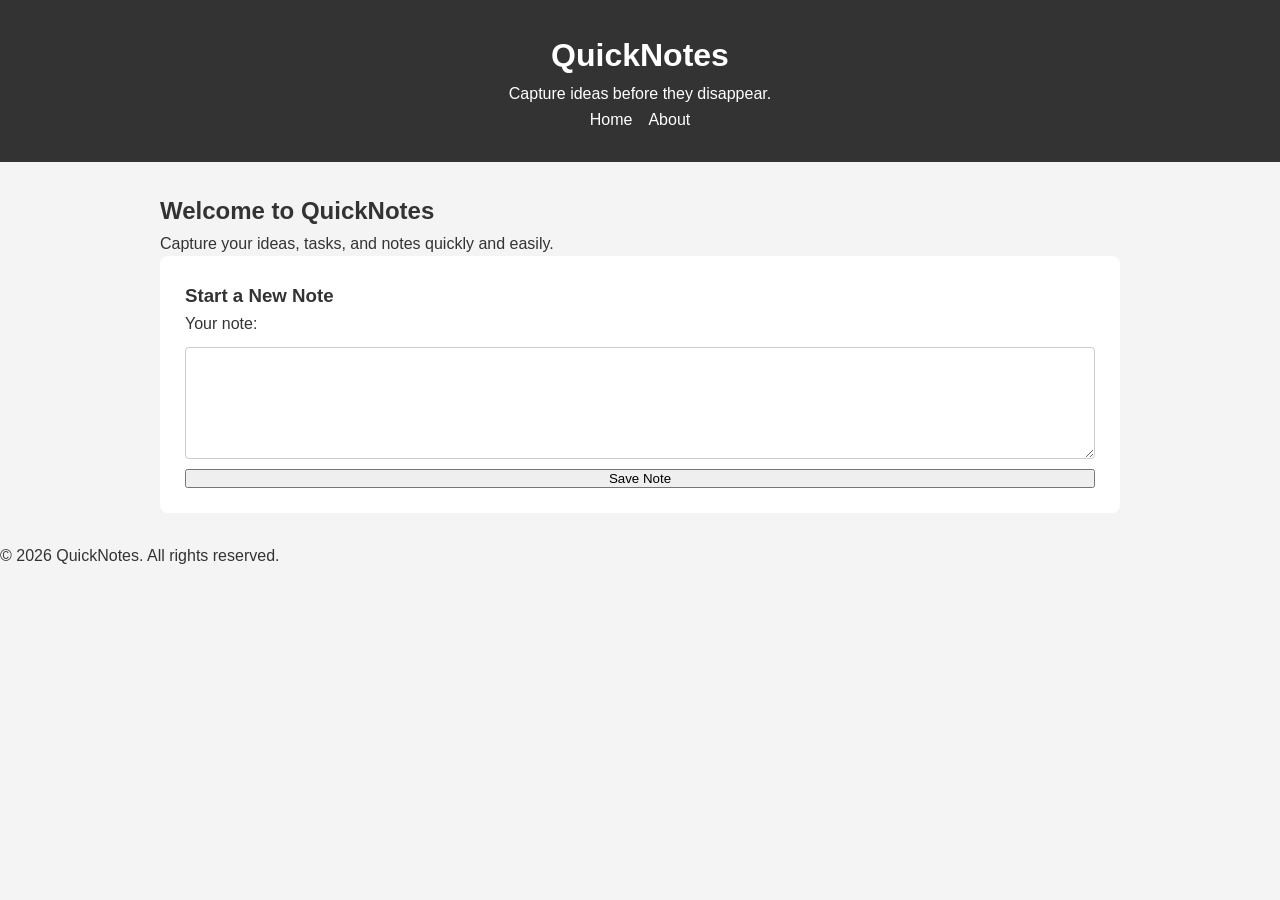
<file: index.html>
<!DOCTYPE html>
<html lang="en">
  <head>
    <meta charset="UTF-8" />
    <meta name="viewport" content="width=device-width, initial-scale=1.0" />
    <title>QuickNotes</title>
    <link rel="stylesheet" href="style.css">
    <script src="script.js" defer></script>
  </head>
  <body>
    <header>
      <h1>QuickNotes</h1>
      <p>Capture ideas before they disappear.</p>
      <nav>
        <a href="index.html">Home</a>
        <a href="about.html">About</a>
      </nav>
    </header>

    <main>
  <h2>Welcome to QuickNotes</h2>
  <p>Capture your ideas, tasks, and notes quickly and easily.</p>

  <section>
    <h3>Start a New Note</h3>
    <form>
      <label for="note">Your note:</label>
      <textarea id="note" name="note" rows="6"></textarea>
      <button type="submit">Save Note</button>
    </form>
  </section>
</main>



      <footer>
        <p>&copy; 2026 QuickNotes. All rights reserved.</p>
      </footer>
      
    </body>
    </html>
</file>
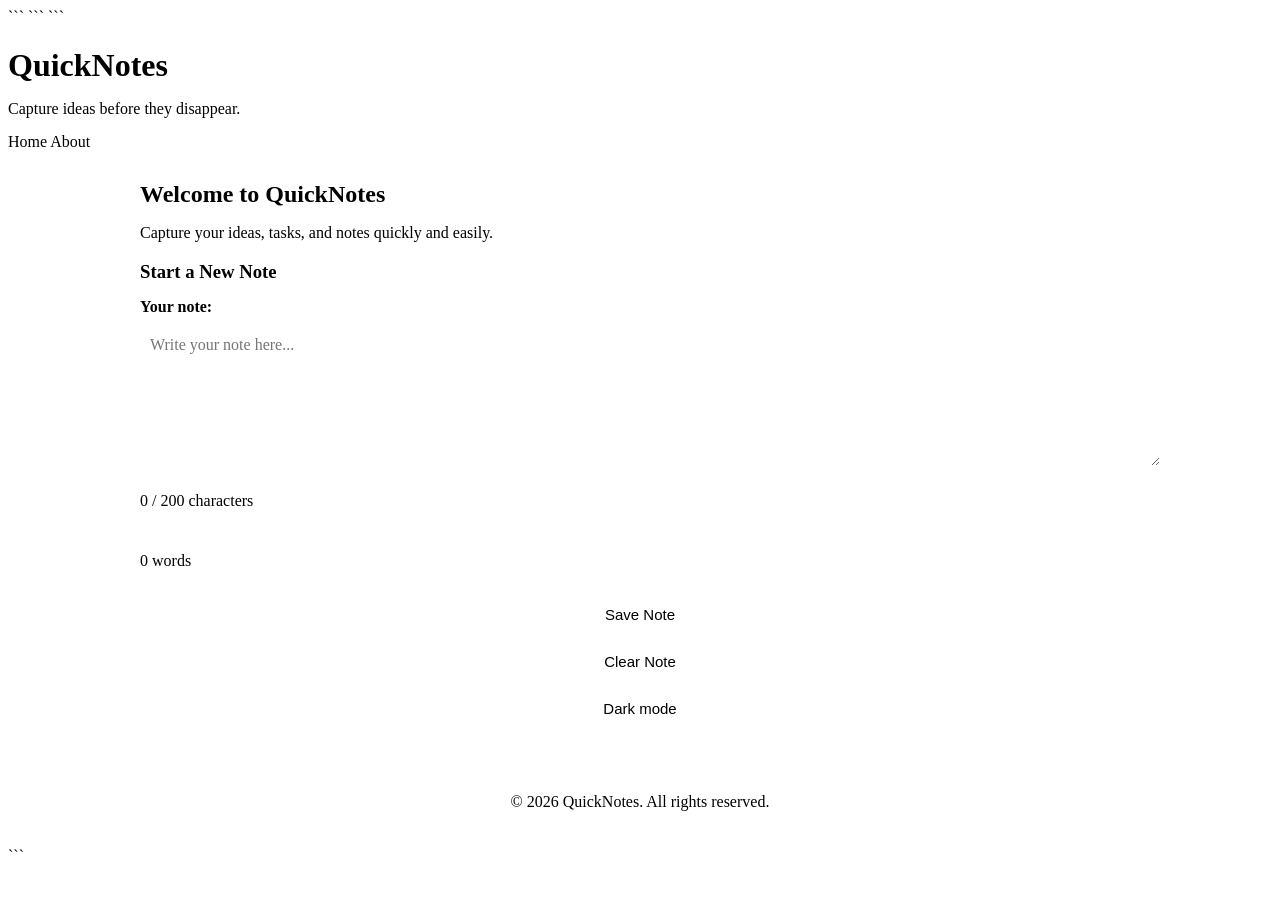
<file: day4/index.html>
<!DOCTYPE html>

<html lang="en">
<head>
    <meta charset="UTF-8">
    <meta name="viewport" content="width=device-width, initial-scale=1.0">

```
<title>QuickNotes - Day 4</title>

<link rel="stylesheet" href="style.css">
<script src="script.js" defer></script>
```

</head>
<body>

```
<header>
    <h1>QuickNotes</h1>
    <p>Capture ideas before they disappear.</p>

    <nav>
        <a href="index.html">Home</a>
        <a href="about.html">About</a>
    </nav>
</header>

<main>
    <h2>Welcome to QuickNotes</h2>
    <p>Capture your ideas, tasks, and notes quickly and easily.</p>

    <section>
        <h3>Start a New Note</h3>

        <form id="note-form">
            <label for="note-text">Your note:</label>

            <textarea
                id="note-text"
                name="note"
                rows="6"
                maxlength="200"
                placeholder="Write your note here..."
            ></textarea>

            <p id="char-count">0 / 200 characters</p>
            <p id="word-count">0 words</p>

            <button type="submit">Save Note</button>
            <button type="button" id="clear-btn">Clear Note</button>
            <button type="button" id="theme-toggle">Dark mode</button>
        </form>
    </section>
</main>

<footer>
    <p>&copy; 2026 QuickNotes. All rights reserved.</p>
</footer>
```

</body>
</html>
</file>
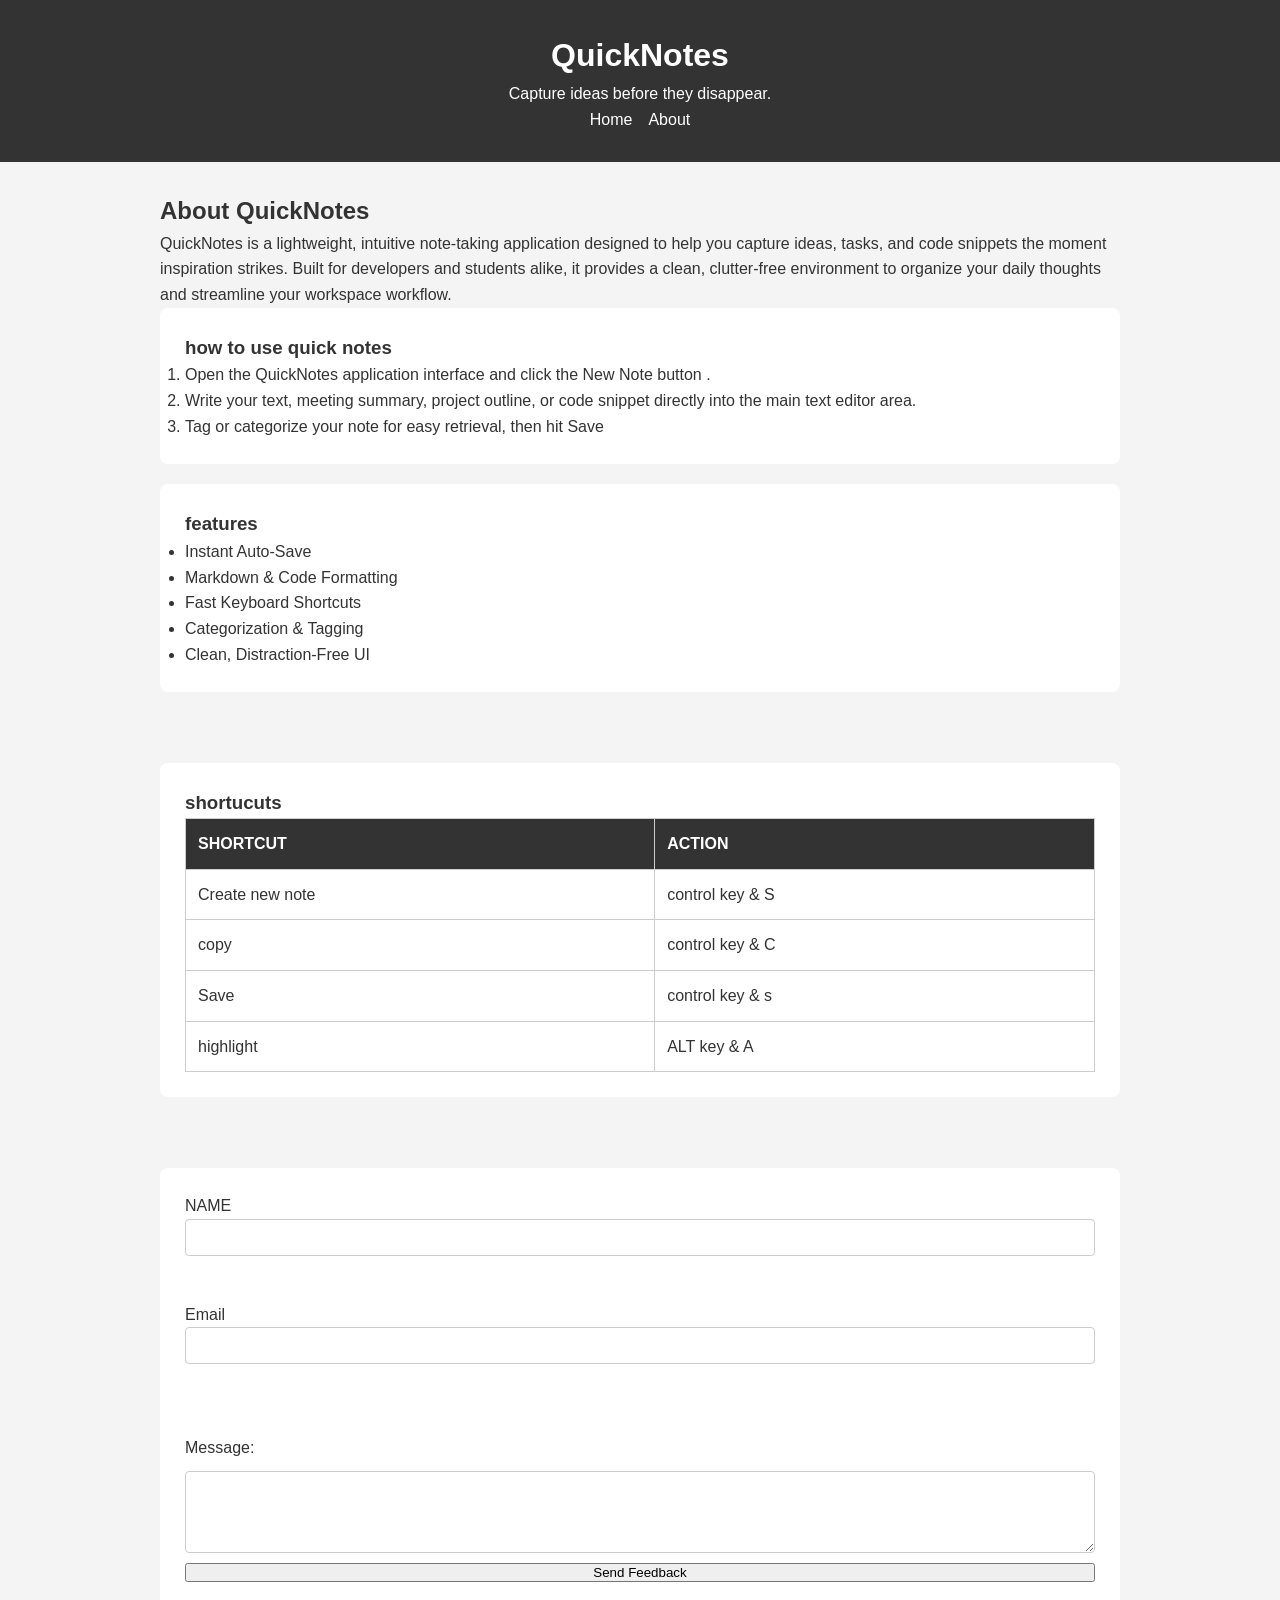
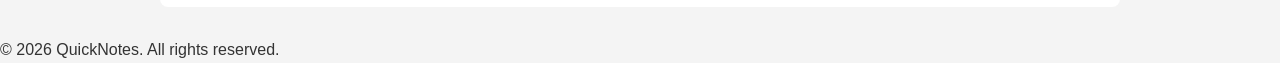
<file: about.html>
<!doctype html>
<html lang="en">
  <head>
    <meta charset="UTF-8" />
    <meta name="viewport" content="width=device-width, initial-scale=1.0" />
    <title>QuickNotes</title>
    <link rel="stylesheet" href="style.css">
    <script src="script.js" defer></script>
  </head>
  <body>
    <header>
      <h1>QuickNotes</h1>
      <p>Capture ideas before they disappear.</p>
      <nav>
        <a href="index.html">Home</a>
        <a href="about.html">About</a>
      </nav>
    </header>

    <main>
        <div>
      <h2>About QuickNotes</h2>
      <p>
        QuickNotes is a lightweight, intuitive note-taking application designed
        to help you capture ideas, tasks, and code snippets the moment
        inspiration strikes. Built for developers and students alike, it
        provides a clean, clutter-free environment to organize your daily
        thoughts and streamline your workspace workflow.
      </p>
</div>


      <section>
        <h3>how to use quick notes</h3>
        <ol>
          <li>
            Open the QuickNotes application interface and click the New Note
            button .
          </li>
          <li>
            Write your text, meeting summary, project outline, or code snippet
            directly into the main text editor area.
          </li>
          <li>Tag or categorize your note for easy retrieval, then hit Save</li>
        </ol>
      </section>
     
     

      <section>
        <h3>features</h3>
        <ul>
          <li>Instant Auto-Save</li>
          <li>Markdown & Code Formatting</li>
          <li>Fast Keyboard Shortcuts</li>
          <li>Categorization & Tagging</li>
          <li>Clean, Distraction-Free UI</li>
        </ul>
      </section>
    
      <br><br>
    
      <section>
        <h3>shortucuts</h3>
        <table>
          <thead>
            <tr>
              <th>SHORTCUT</th>
              <th>ACTION</th>
            </tr>
          </thead>
          <tbody>
            <tr>
              <td>Create new note</td>
              <td>control key & S</td>
            </tr>
            <tr>
              <td>copy</td>
              <td>control key & C</td>
            </tr>
            <tr>
              <td>Save</td>
              <td>control key & s</td>
            </tr>
            <tr>
              <td>highlight</td>
              <td>ALT key & A</td>
            </tr>
          </tbody>
        </table>
      </section>
     
      <br><br>

      <div>
      <section>
        <form>
            <div>
          <label for="name">NAME</label>
          <input type="text" id="name" required/>
          </div>
          <br>
          <div>
          <label for="email"> Email</label>
          <input type="email" id="email" required />
          </div>
          <br><br>
          <label for="message">Message:</label>
          <textarea id="message" name="message" rows="4" required></textarea>
          <button type="submit">Send Feedback</button>
        </form>
      </section>
      </div>

     
    </main>
     

      <footer>
        <p>&copy; 2026 QuickNotes. All rights reserved.</p>
      </footer>
      
  </body>
</html>
</file>
<file: style.css>
* {
    box-sizing: border-box;
    margin: 0;
    padding: 0;
}
body {
    font-family: Arial, sans-serif;
    line-height: 1.6;
    background-color: #f4f4f4;
    color: #333;
}
header {
    background-color: #333;
    color: white;
    text-align: center;
    padding: 30px 20px;
}
nav {
    display: flex;
    justify-content: center;
    gap: 16px;
}
nav a {
    color: white;
    text-decoration: none;
}
nav a:hover {
    text-decoration: underline;
}
main {
    max-width: 1000px;
    margin: 30px auto;
    padding: 0 20px;
}
section {
    background-color: white;
    padding: 25px;
    margin-bottom: 20px;
    border-radius: 8px;
}
.features {
    display: grid;
    grid-template-columns: repeat(auto-fit, minmax(180px, 1fr));
    gap: 20px;
    list-style: none;
}
.features li {
    background-color: #f9f9f9;
    padding: 20px;
    border: 1px solid #ddd;
    border-radius: 8px;
}
table {
    width: 100%;
    border-collapse: collapse;
}

th,
td {
    border: 1px solid #ccc;
    padding: 12px;
    text-align: left;
}

th {
    background-color: #333;
    color: white;
}
form {
    display: flex;
    flex-direction: column;
    gap: 10px;
}
input,
textarea {
    width: 100%;
    padding: 10px;
    border: 1px solid #ccc;
    border-radius: 4px;
}
input,
textarea {
    width: 100%;
    padding: 10px;
    border: 1px solid #ccc;
    border-radius: 4px;
}
button:hover {
    opacity: 0.8;
}
@media (max-width: 600px) {
    header {
        padding: 20px 10px;
    }

    header h1 {
        font-size: 24px;
    }

    main {
        padding: 0 10px;
    }
}
</file>
<file: day4/style.css>
/ Reset /

{
  box-sizing: border-box;
  margin: 0;
  padding: 0;
  }

/ Light theme colours /
:root {
--bg-color: #f4f4f4;
--text-color: #333;
--header-bg: #333;
--header-text: #fff;
--section-bg: #fff;
--input-bg: #fff;
--border-color: #ccc;
--feature-bg: #f9f9f9;
--button-bg: #333;
--button-text: #fff;
--warning-color: orange;
--over-color: red;
}

/* Dark theme colours */
body.dark {
--bg-color: #121212;
--text-color: #f4f4f4;
--header-bg: #1f1f1f;
--header-text: #fff;
--section-bg: #242424;
--input-bg: #333;
--border-color: #555;
--feature-bg: #2c2c2c;
--button-bg: #eee;
--button-text: #222;
--warning-color: #ffb74d;
--over-color: #ff5252;
}

/ Body /
body {
font-family: Arial, sans-serif;
line-height: 1.6;
background-color: var(--bg-color);
color: var(--text-color);
transition: background-color 0.3s, color 0.3s;
}

/ Header /
header {
background-color: var(--header-bg);
color: var(--header-text);
text-align: center;
padding: 30px 20px;
}

header h1 {
margin-bottom: 5px;
}

header p {
margin-bottom: 15px;
}

/ Navigation /
nav {
display: flex;
justify-content: center;
gap: 16px;
}

nav a {
color: var(--header-text);
text-decoration: none;
}

nav a:hover {
text-decoration: underline;
}

/* Main content */
main {
max-width: 1000px;
margin: 30px auto;
padding: 0 20px;
}

main h2,
main > p {
margin-bottom: 15px;
}

/ Sections /
section {
background-color: var(--section-bg);
color: var(--text-color);
padding: 25px;
margin-bottom: 20px;
border-radius: 8px;
box-shadow: 0 2px 6px rgba(0, 0, 0, 0.08);
}

section h3 {
margin-bottom: 15px;
}

/ Features /
.features {
display: grid;
grid-template-columns: repeat(auto-fit, minmax(180px, 1fr));
gap: 20px;
list-style: none;
}

.features li {
background-color: var(--feature-bg);
padding: 20px;
border: 1px solid var(--border-color);
border-radius: 8px;
}

/* Tables */
table {
width: 100%;
border-collapse: collapse;
}

th,
td {
border: 1px solid var(--border-color);
padding: 12px;
text-align: left;
}

th {
background-color: var(--header-bg);
color: var(--header-text);
}

/* Form */
form {
display: flex;
flex-direction: column;
gap: 10px;
}

label {
font-weight: bold;
}

input,
textarea {
width: 100%;
padding: 10px;
border: 1px solid var(--border-color);
border-radius: 4px;
background-color: var(--input-bg);
color: var(--text-color);
font-family: inherit;
font-size: 16px;
}

textarea {
resize: vertical;
min-height: 120px;
}

input:focus,
textarea:focus {
outline: 2px solid #4a90e2;
border-color: #4a90e2;
}

/* Buttons */
button {
padding: 10px 16px;
border: none;
border-radius: 4px;
background-color: var(--button-bg);
color: var(--button-text);
cursor: pointer;
font-size: 15px;
transition: opacity 0.2s;
}

button:hover {
opacity: 0.8;
}

/* Character counter warnings */
.warning {
color: var(--warning-color);
}

.over {
color: var(--over-color);
font-weight: bold;
}

/* Footer */
footer {
background-color: var(--header-bg);
color: var(--header-text);
text-align: center;
padding: 20px;
margin-top: 30px;
}

/* Responsive design */
@media (max-width: 600px) {
header {
padding: 20px 10px;
}

```
header h1 {
    font-size: 24px;
}

main {
    padding: 0 10px;
}

section {
    padding: 15px;
}

button {
    width: 100%;
}


}
</file>
